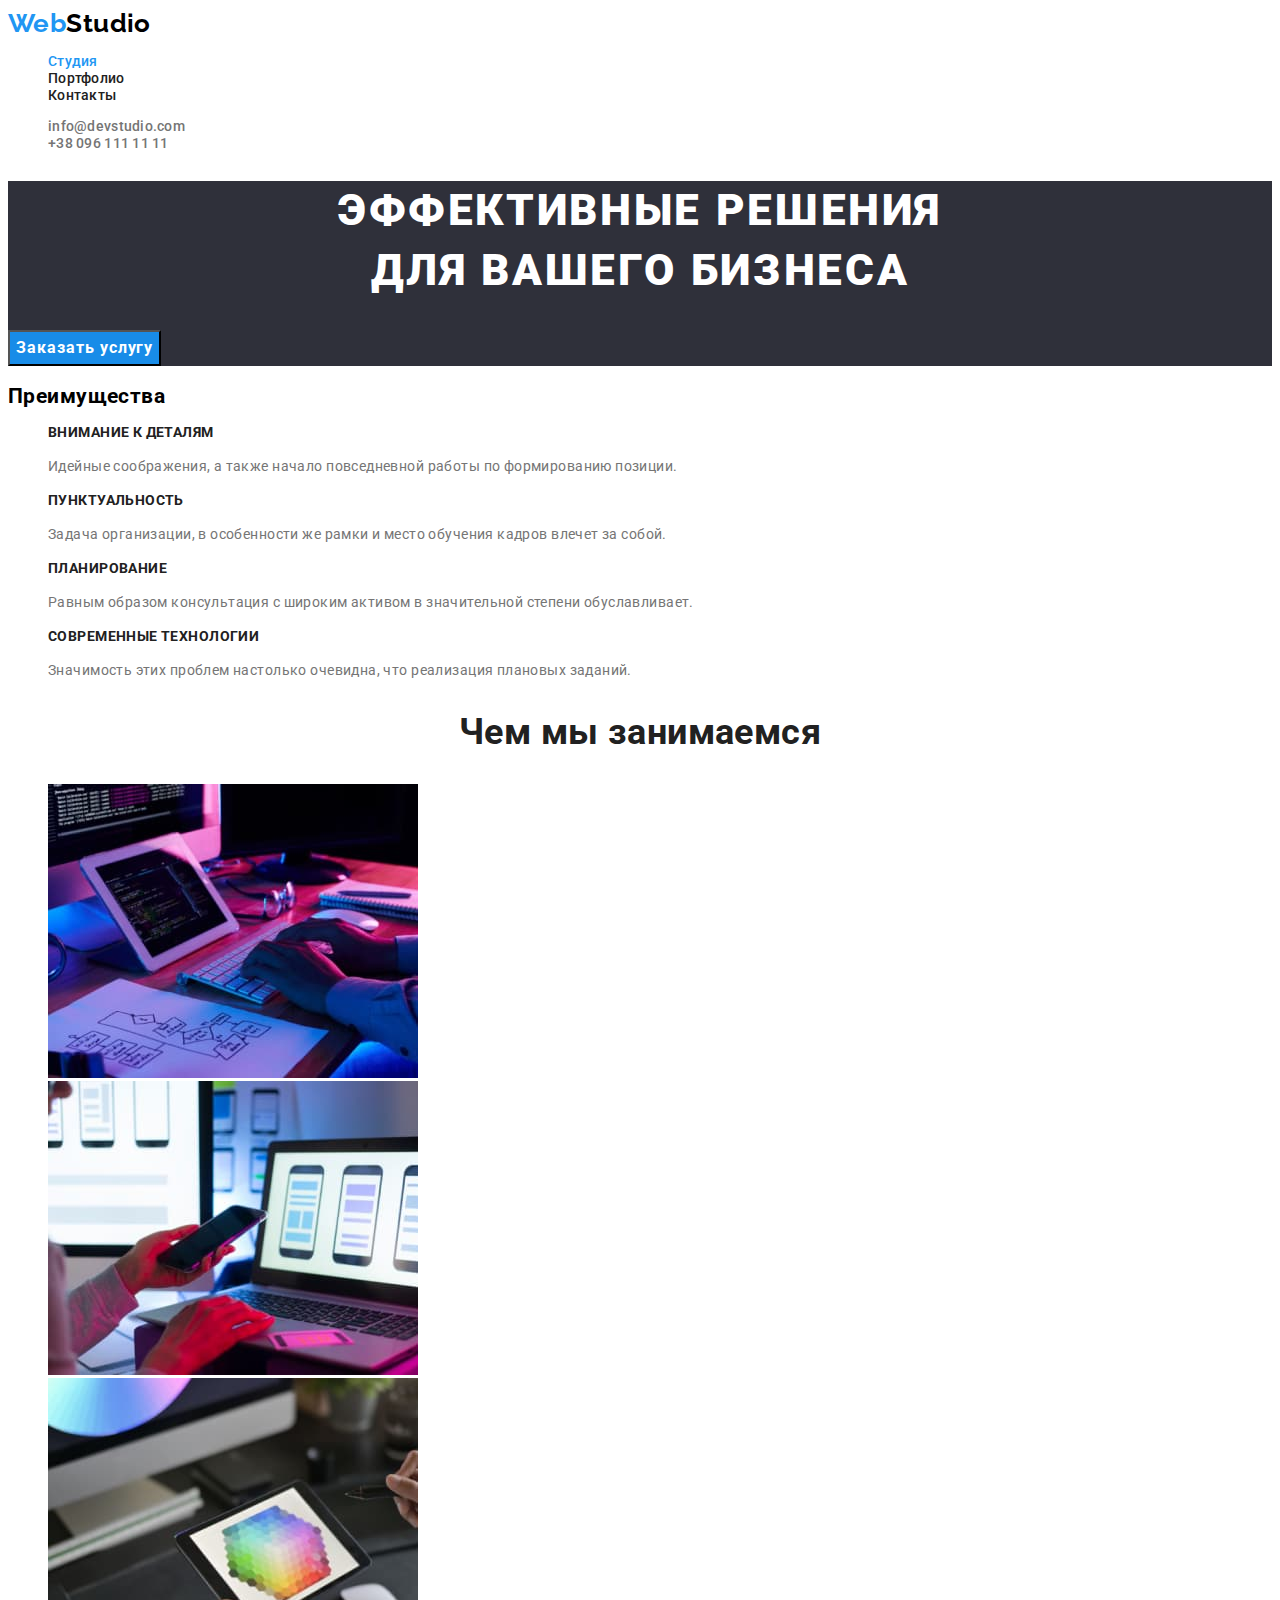
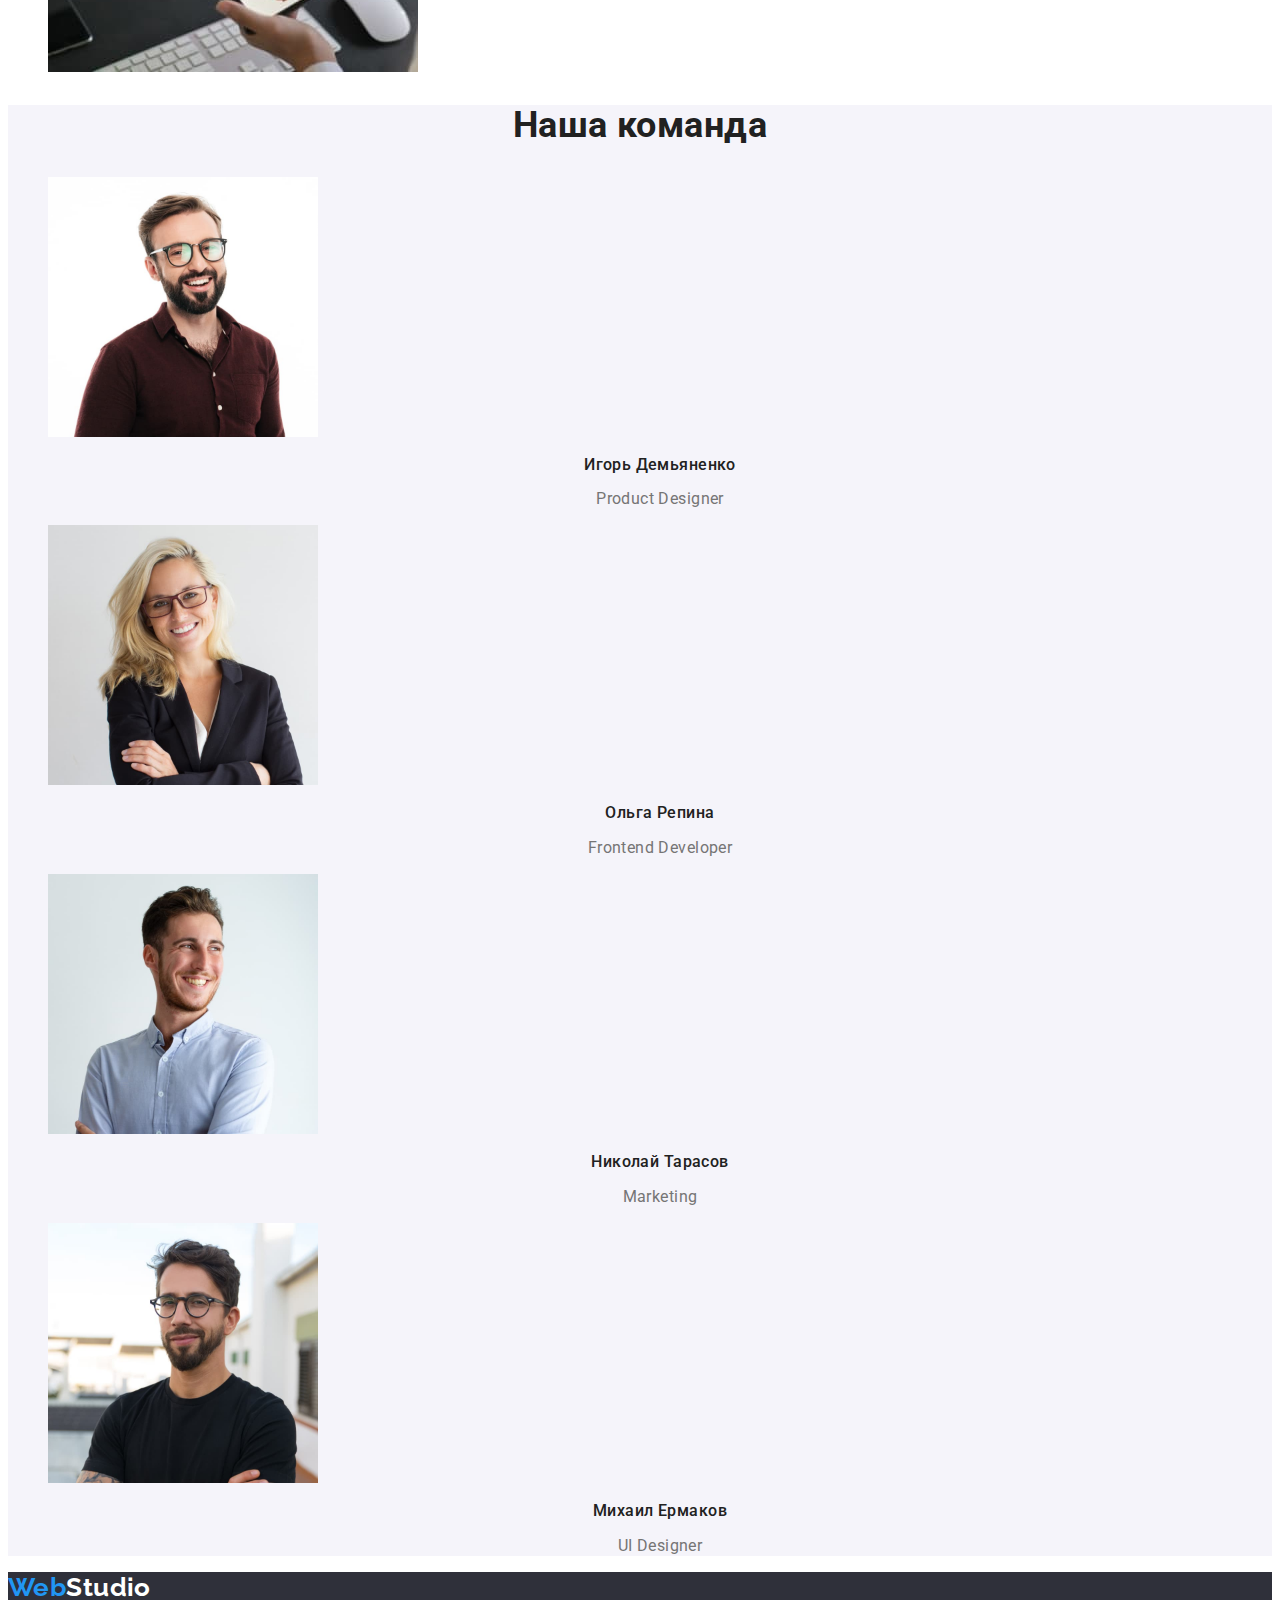
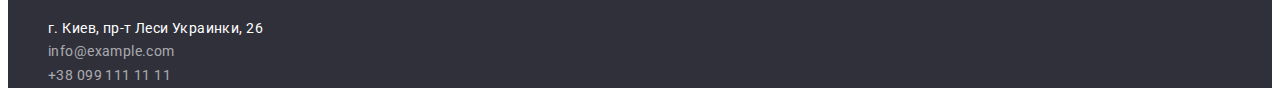
<file: index.html>
<!DOCTYPE html>
<html lang="ru">
<head>
    <meta charset="UTF-8">
    <meta http-equiv="X-UA-Compatible" content="IE=edge">
    <meta name="viewport" content="width=device-width, initial-scale=1.0">
    <title>Студия</title>
    <link rel="preconnect" href="https://fonts.googleapis.com">
    <link rel="preconnect" href="https://fonts.gstatic.com" crossorigin>
    <link href="https://fonts.googleapis.com/css2?family=Raleway:wght@700&family=Roboto:wght@400;500;700;900&display=swap"
        rel="stylesheet">
    <link rel="stylesheet" href="./css/styles.css">
</head>
<body>
 <header>
     <nav class="header-nav">
        <a class="link header-link-main" lang="en" href=""><span class="logo">Web</span>Studio</a>
    <ul class="list header-list">
        <li class="header-item"><a class="link header-link current" href="">Студия</a></li>
        <li class="header-item"><a class="link header-link" href="portfolio.html">Портфолио</a></li>
        <li class="header-item"><a class="link header-link" href="">Контакты</a></li>
    </ul>
    </nav>
    <ul class="list">
        <li><a class="link header-mail" href="mailto:info@devstudio.com">info@devstudio.com</a></li>
        <li><a class="link header-tel" href="tel:+380961111111">+38 096 111 11 11</a></li>
    </ul>
 </header> 
 <!--main-->
 <main>
     <!--hero-->
      <section class="hero">
          <h1 class="hero-title">Эффективные решения <br/> для вашего бизнеса</h1>
      <button type="button" class="hero-btn">Заказать услугу</button>
    </section>
    <!--hidden-->
    <section>
    <h2 class="hidden-title">Преимущества</h2>
  <ul class="list hidden-list">
      <li class="hidden-item">
          <h3 class="hidden-semi-title">Внимание к деталям</h3>
          <p class="hidden-after-title">Идейные соображения, а также начало повседневной работы по формированию позиции.</p>
      </li>
      <li class="hidden-item">
          <h3 class="hidden-semi-title">Пунктуальность</h3>
          <p class="hidden-after-title">Задача организации, в особенности же рамки и место обучения кадров влечет за собой.</p>
      </li>
      <li class="hidden-item">
          <h3 class="hidden-semi-title">Планирование</h3>
          <p class="hidden-after-title">Равным образом консультация с широким активом в значительной степени обуславливает.</p>
      </li>
      <li class="hidden-item">
          <h3 class="hidden-semi-title">Современные технологии</h3>
          <p class="hidden-after-title">Значимость этих проблем настолько очевидна, что реализация плановых заданий.</p>
      </li>
  </ul>
  </section>
  <!--specialization-->
  <section class="spec">
<h2 class="spec-title">Чем мы занимаемся</h2>
<ul class="list spec-list">
    <li class="spec-item"><img src="./images/pc.jpg" alt="computer" width="370" height="294"></li>
    <li class="spec-item"><img src="./images/phone.jpg" alt="phone" width="370" height="294"></li>
    <li class="spec-item"><img src="./images/tablet.jpg" alt="tablet" width="370" height="294"></li>
</ul>
</section>
<!--team-->
<section class="team">
<h2 class="team-title">Наша команда</h2>
<ul class="list team-list">
    <li class="team-item">
        <img src="./images/demyanenko.jpg" alt="demyanenko" width="270" height="260">
        <h3 class="team-semi-title">Игорь Демьяненко</h3>
        <p class="team-after-title" lang="en">Product Designer</p>
    </li>
    <li class="team-item">
        <img src="./images/repyna.jpg" alt="repyna" width="270" height="260">
        <h3 class="team-semi-title">Ольга Репина</h3>
        <p class="team-after-title" lang="en">Frontend Developer</p>
    </li>
    <li class="team-item">
        <img src="./images/tarasov.jpg" alt="tarasov" width="270" height="260">
        <h3 class="team-semi-title">Николай Тарасов</h3>
        <p class="team-after-title" lang="en">Marketing</p>
    </li>
    <li class="team-item">
        <img src="./images/yermakov.jpg" alt="yermakov" width="270" height="260">
        <h3 class="team-semi-title">Михаил Ермаков</h3>
        <p class="team-after-title" lang="en">UI Designer</p>
    </li>
</ul>
</section>
 </main>
 <!--contacts-->
 <footer class="contacts">
    <a class="link footer-link" lang="en" href=""><span class="logo">Web</span><span class="footer-logo">Studio</span></a>
<address>
    <ul class="list">
    <li><a class="link location" target="_blank" rel="noopener noreferrer" href="https://goo.gl/maps/H8KkZWF5k92Sd77r9">г. Киев, пр-т Леси Украинки, 26</a></li>
    <li><a class="link footer-mail" href="mailto:info@example.com">info@example.com</a></li>
    <li><a class="link footer-tel" href="tel:+380991111111">+38 099 111 11 11</a></li>
    </ul>
</address>
 </footer>
</body>
</html>
</file>
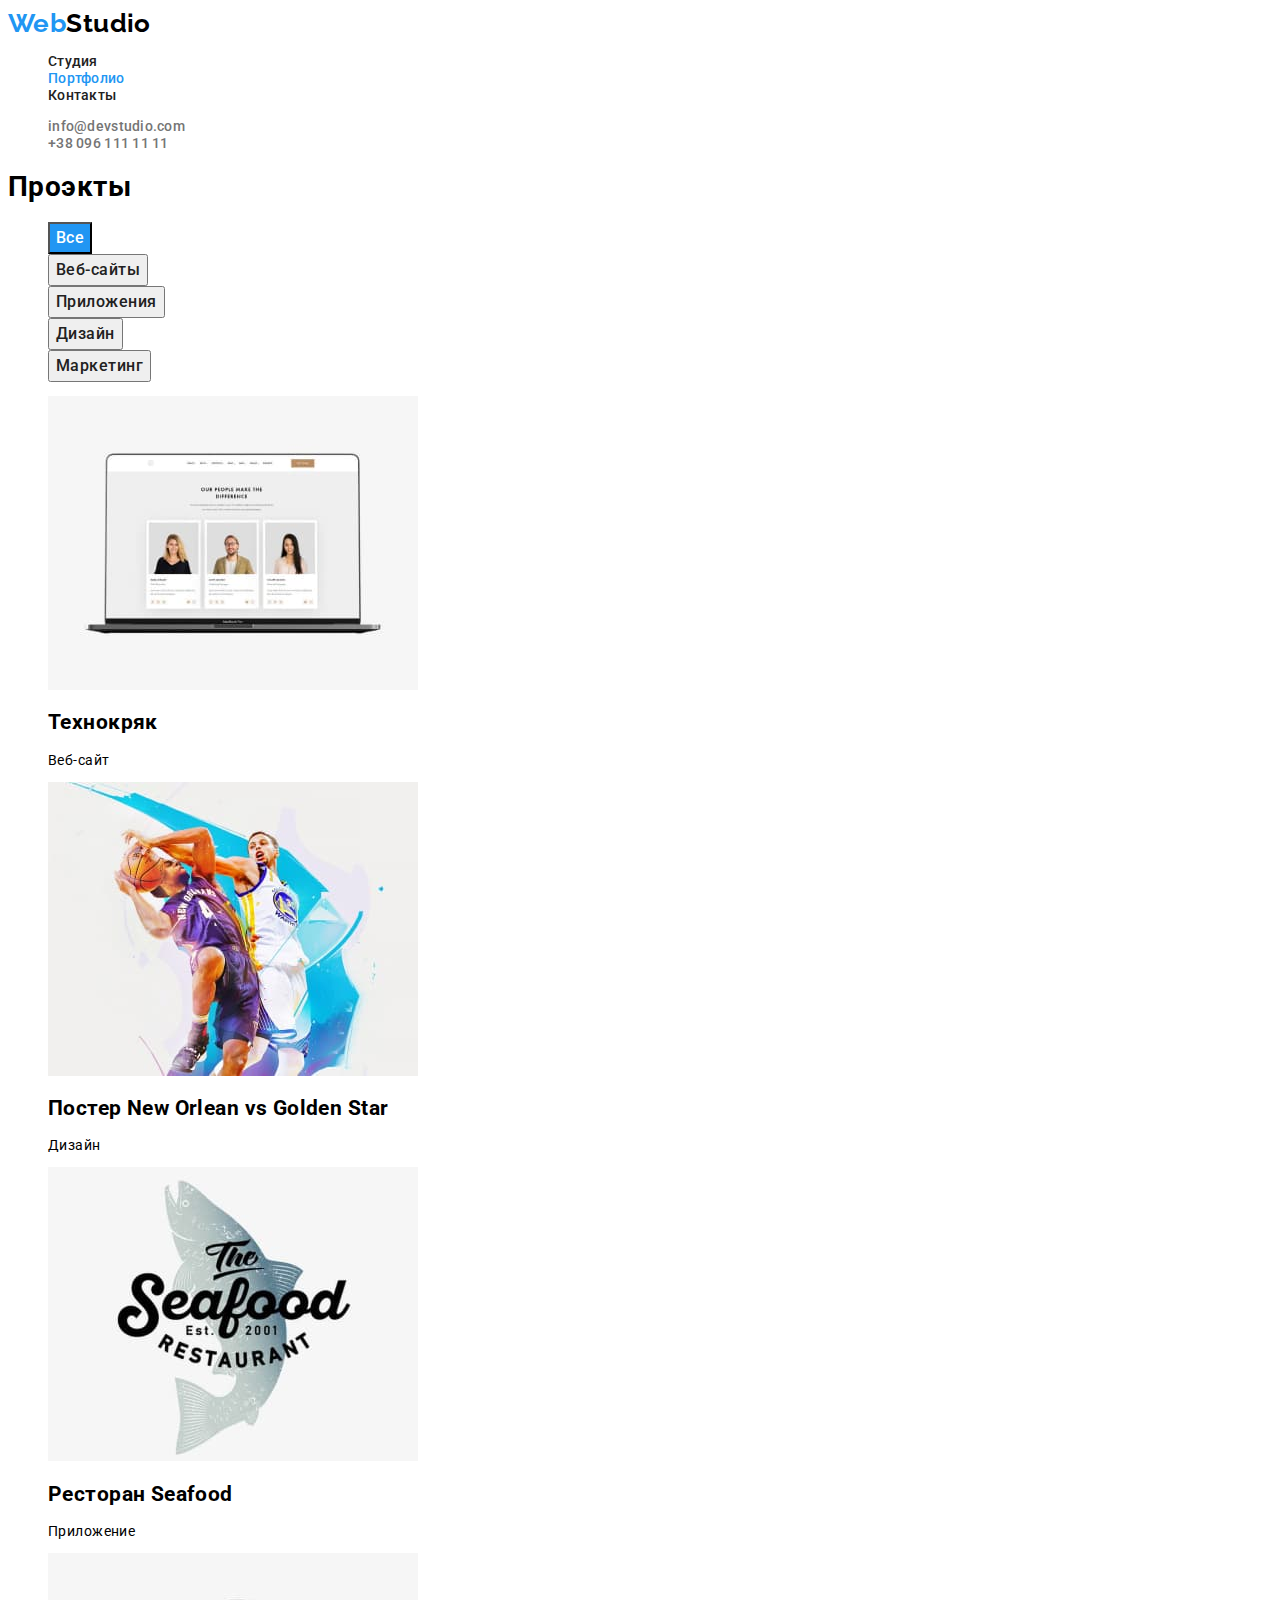
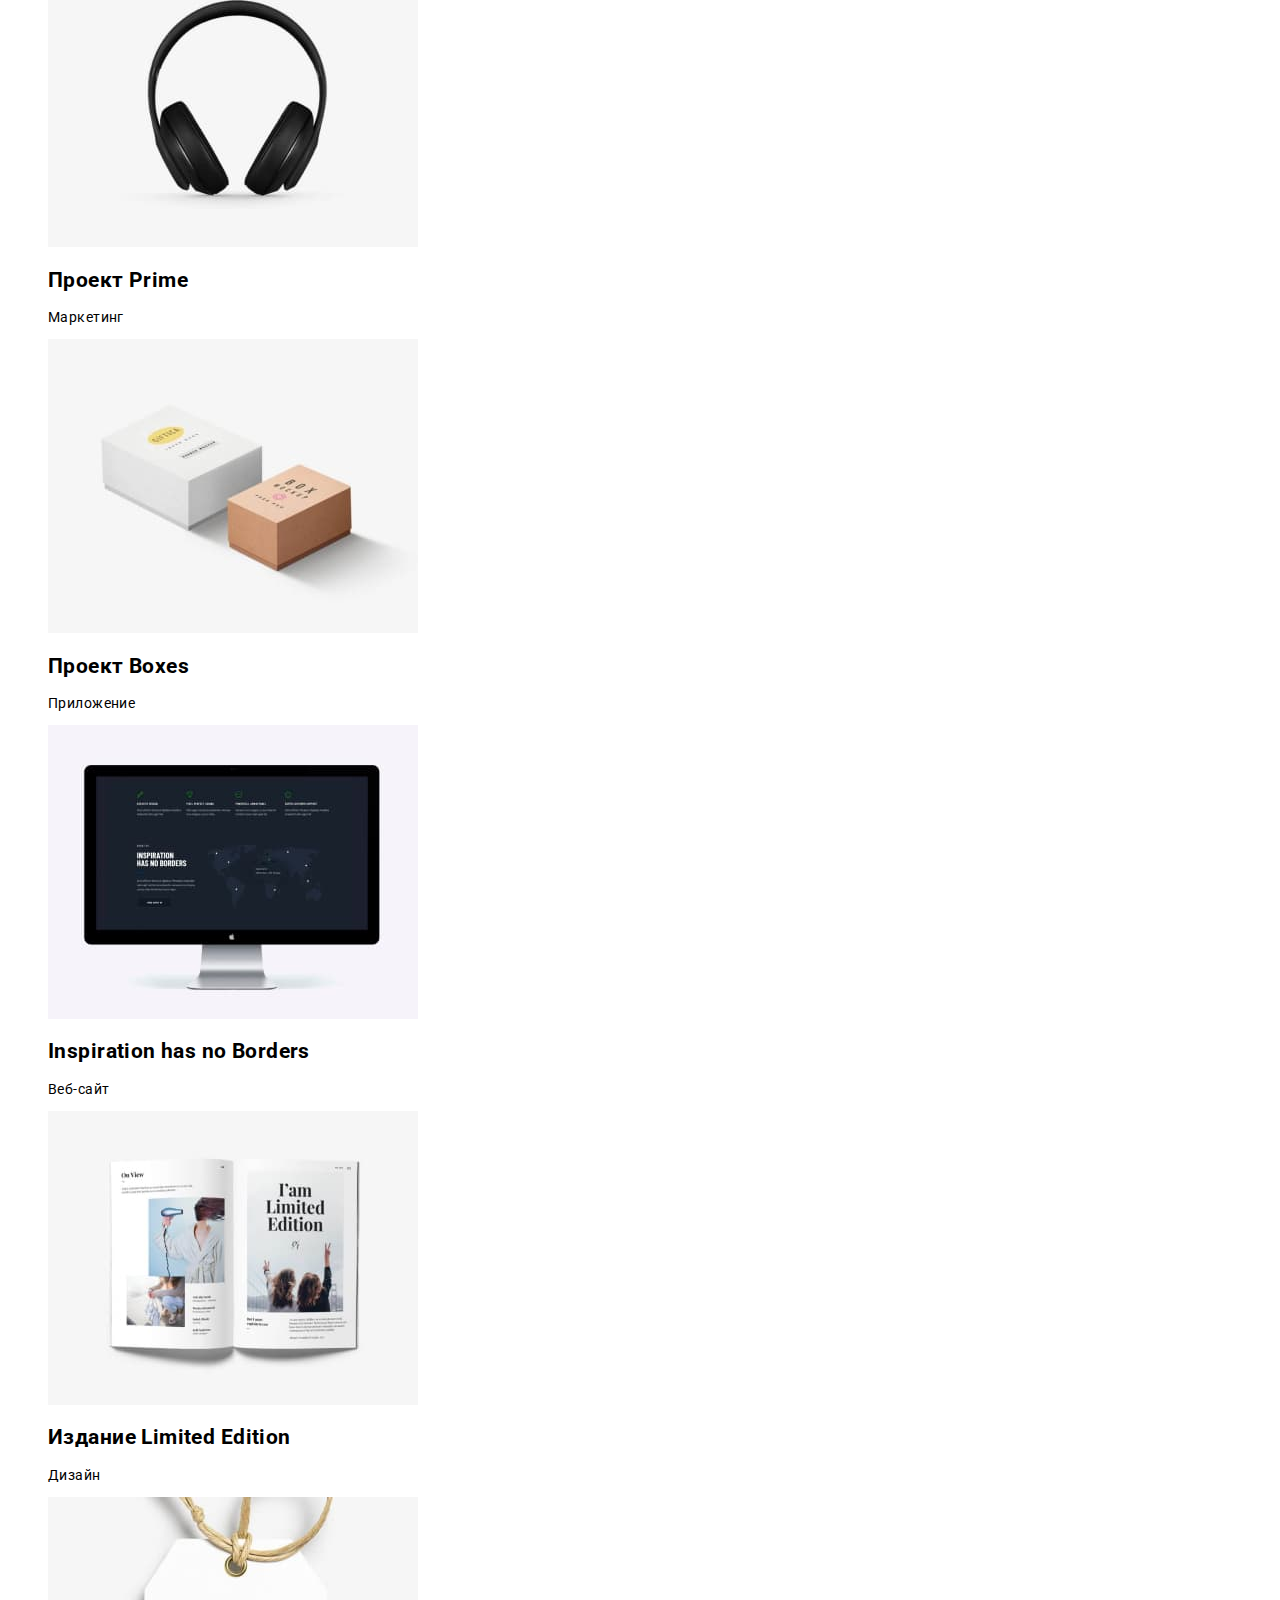
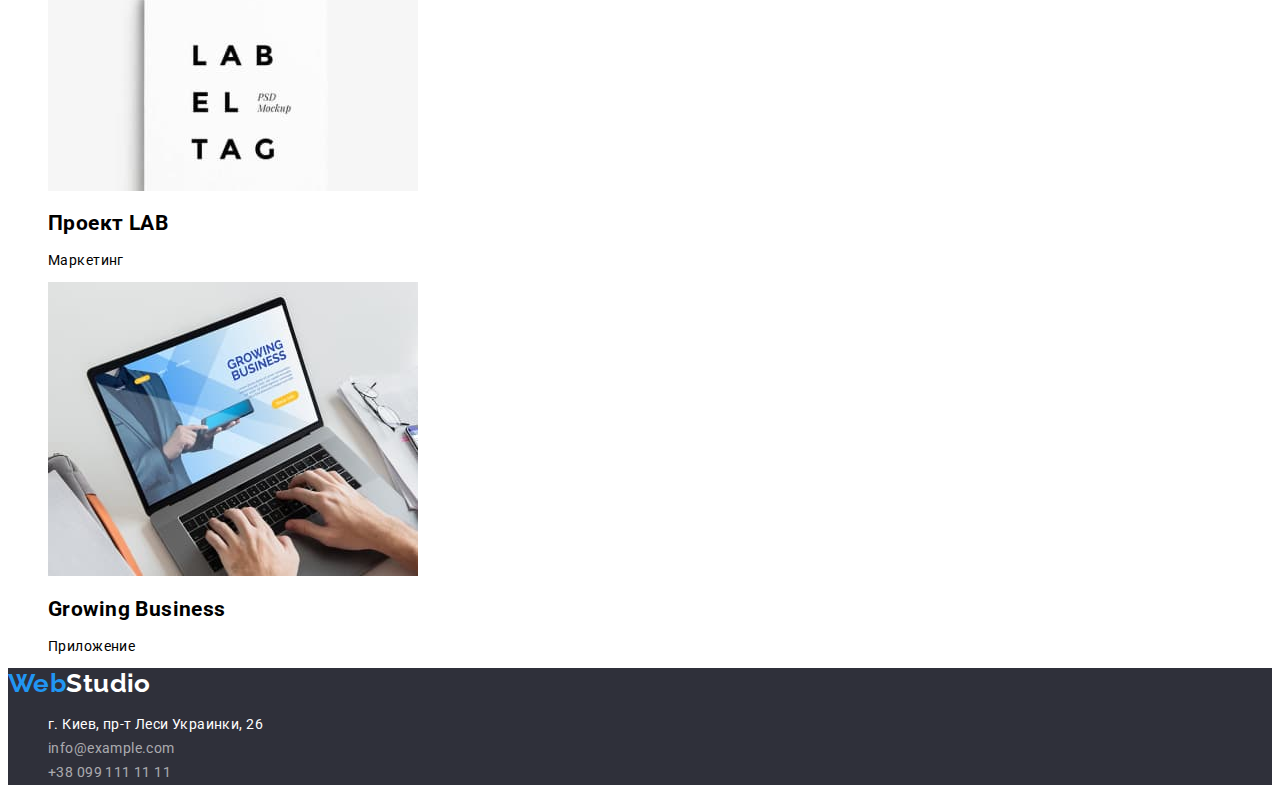
<file: portfolio.html>
<!DOCTYPE html>
<html lang="ru">
<head>
    <meta charset="UTF-8">
    <meta http-equiv="X-UA-Compatible" content="IE=edge">
    <meta name="viewport" content="width=device-width, initial-scale=1.0">
    <title>Портфолио</title>
    <link rel="preconnect" href="https://fonts.googleapis.com">
    <link rel="preconnect" href="https://fonts.gstatic.com" crossorigin>
    <link href="https://fonts.googleapis.com/css2?family=Raleway:wght@700&family=Roboto:wght@400;500;700;900&display=swap"
        rel="stylesheet">
    <link rel="stylesheet" href="./css/styles.css">
</head>
<body>
    <header>
        <nav class="header-nav">
        <a class="link header-link-portfolio" lang="en" href="index.html"><span class="logo">Web</span>Studio</a>
            <ul class="list">
                <li><a class="link header-link" href="index.html">Студия</a></li>
                <li><a class="link header-link current" href="portfolio.html">Портфолио</a></li>
                <li><a class="link header-link" href="">Контакты</a></li>
            </ul>
        </nav>
        <ul class="list">
            <li><a class="link header-mail" href="mailto:info@devstudio.com">info@devstudio.com</a></li>
            <li><a class="link header-tel" href="tel:+380961111111">+38 096 111 11 11</a></li>
        </ul>
    </header>
    <main>
        <!--hero-->
        <section class="hero-portfolio">
            <h1>Проэкты</h1>
            <ul class="list hero-list">
                <li class="hero-item"><button type="button" class="hero-btn-portfolio-current">Все</button></li>
                <li class="hero-item"><button type="button" class="hero-btn-portfolio">Веб-сайты</button></li>
                <li class="hero-item"><button type="button" class="hero-btn-portfolio">Приложения</button></li>
                <li class="hero-item"><button type="button" class="hero-btn-portfolio">Дизайн</button></li>
                <li class="hero-item"><button type="button" class="hero-btn-portfolio">Маркетинг</button></li>
            </ul>

            <ul class="list project-list">
                <li class="project-item">
                    <a class="project-link" href=""><img src="./images/notebook.jpg" alt="notebook" width="370" height="294">
                    <h2 class="project-title">Технокряк</h2>
                    <p class="project-after-title">Веб-сайт</p></a>
                </li>
                <li class="project-item">
                    <a class="project-link" href=""><img src="./images/poster.jpg" alt="poster" width="370" height="294">
                    <h2 class="project-title">Постер New Orlean vs Golden Star</h2>
                    <p class="project-after-title">Дизайн</p></a>
                </li>
                <li class="project-item">
                    <a class="project-link" href=""><img src="./images/seafood.jpg" alt="seafood" width="370" height="294">
                    <h2 class="project-title">Ресторан Seafood</h2>
                    <p class="project-after-title">Приложение</p></a>
                </li>
                <a class="project-link" href=""><li class="project-item">
                    <img src="./images/headphones.jpg" alt="headphones" width="370" height="294">
                    <h2 class="project-title">Проект Prime</h2>
                    <p class="project-after-title">Маркетинг</p></a>
                </li>
                <a class="project-link" href=""><li class="project-item">
                    <img src="./images/boxes.jpg" alt="boxes" width="370" height="294">
                    <h2 class="project-title">Проект Boxes</h2>
                    <p class="project-after-title">Приложение</p></a>
                </li>
                <a class="project-link" href=""><li class="project-item">
                    <img src="./images/monitor.jpg" alt="monitor" width="370" height="294">
                    <h2 class="project-title">Inspiration has no Borders</h2>
                    <p class="project-after-title">Веб-сайт</p></a>
                </li>
                <a class="project-link" href=""><li class="project-item">
                    <img src="./images/book.jpg" alt="book" width="370" height="294">
                    <h2 class="project-title">Издание Limited Edition</h2>
                    <p class="project-after-title">Дизайн</p></a>
                </li>
                <a class="project-link" href=""><li class="project-item">
                    <img src="./images/tag.jpg" alt="tag" width="370" height="294">
                    <h2 class="project-title">Проект LAB</h2>
                    <p class="project-after-title">Маркетинг</p></a>
                </li>
                <a class="project-link" href=""><li class="project-item">
                    <img src="./images/business.jpg" alt="business" width="370" height="294">
                    <h2 class="project-title">Growing Business</h2>
                    <p class="project-after-title">Приложение</p></a>
                </li>
            </ul>

        </section>
    </main>
<footer class="contacts">
    <a class="link footer-link" lang="en" href=""><span class="logo">Web</span><span
            class="footer-logo">Studio</span></a>
    <address>
        <ul class="list">
            <li><a class="link location" target="_blank" rel="noopener noreferrer"
                    href="https://goo.gl/maps/H8KkZWF5k92Sd77r9">г. Киев, пр-т Леси Украинки, 26</a></li>
            <li><a class="link footer-mail" href="mailto:info@example.com">info@example.com</a></li>
            <li><a class="link footer-tel" href="tel:+380991111111">+38 099 111 11 11</a></li>
        </ul>
    </address>
</footer>
</body>
</html>
</file>
<file: css/styles.css>
:root {
  --header-color: #212121;
  --text-color: #000000;
  --first-title-color: #ffffff;
  --btn-color: #188ce8;
  --accent-color: #2196f3;
  --second-title-color: #757575;
  --hero-background: #2f303a;
  --team-background: #f5f4fa;
  --footer-text: rgba(255, 255, 255, 0.6);
}

body {
  font-family: 'Roboto', sans-serif;
  font-size: 14px;
  letter-spacing: 0.03em;
  color: var(--text-color);
  background-color: var(--first-title-color);
}

.list {
  list-style: none;
}

.link {
  text-decoration: none;
}

/* ---------------------------------HEADER--------------------------- */

.logo {
  color: var(--accent-color);
}

.header-link-portfolio,
.footer-link,
.header-link-main {
  font-family: Raleway;
  font-weight: bold;
  font-size: 26px;
  line-height: 1.19;
  color: var(--text-color);
}

.header-link {
  font-weight: 500;
  font-size: 14px;
  line-height: 1.14;
  letter-spacing: 0.02em;
  color: var(--header-color);
}

.header-link:hover,
.header-link:focus,
.header-mail:hover,
.header-mail:focus,
.header-tel:hover,
.header-tel:focus {
  color: var(--accent-color);
}

.header-nav .header-link.current {
  color: var(--accent-color);
}

.header-mail,
.header-tel {
  font-weight: 500;
  font-size: 14px;
  line-height: 1.14;
  letter-spacing: 0.02em;
  color: var(--second-title-color);
}

/* -------------------------------------------HERO------------------------------ */

.hero {
  background-color: var(--hero-background);
}

.hero-title {
  font-weight: 900;
  font-size: 44px;
  line-height: 1.36;
  text-align: center;
  letter-spacing: 0.06em;
  text-transform: uppercase;
  color: var(--first-title-color);
}

.hero-btn {
  font-family: inherit;
  font-weight: bold;
  font-size: 16px;
  line-height: 1.87;
  align-items: center;
  text-align: center;
  letter-spacing: 0.06em;
  cursor: pointer;
  color: var(--first-title-color);
  background-color: var(--btn-color);
}

.hero-btn-portfolio {
  font-family: inherit;
  font-weight: 500;
  font-size: 16px;
  line-height: 1.62;
  text-align: center;
  letter-spacing: 0.03em;
  color: var(--header-color);
  cursor: pointer;
}

.hero-btn-portfolio:hover,
.hero-btn-portfolio:focus {
  color: var(--first-title-color);
  background-color: var(--accent-color);
}

.hero-btn-portfolio-current {
  font-family: inherit;
  font-weight: 500;
  font-size: 16px;
  line-height: 1.62;
  text-align: center;
  letter-spacing: 0.03em;
  color: var(--header-color);
  cursor: pointer;
}

.hero-btn-portfolio-current {
  color: var(--first-title-color);
  background-color: var(--accent-color);
}

.project-link {
  text-decoration: none;
  color: var(--text-color);
}

/* -----------------------------------Hidden------------------------------- */

.hidden-semi-title {
  font-weight: bold;
  font-size: 14px;
  line-height: 1.14;
  text-transform: uppercase;
  color: var(--header-color);
}

.hidden-after-title {
  font-weight: normal;
  font-size: 14px;
  line-height: 1.71;
  color: var(--second-title-color);
}

.team {
  background-color: var(--team-background);
}

.spec-title,
.team-title {
  font-weight: bold;
  font-size: 36px;
  line-height: 1.16;
  text-align: center;
  color: var(--header-color);
}

.team-semi-title {
  font-weight: 500;
  font-size: 16px;
  line-height: 1.18;
  text-align: center;
  color: var(--header-color);
}

.team-after-title {
  font-weight: normal;
  font-size: 16px;
  line-height: 1.18;
  text-align: center;
  color: var(--second-title-color);
}

.contacts {
  background-color: #2f303a;
}
.footer-logo {
  color: var(--first-title-color);
}

.location {
  font-style: normal;
  font-weight: normal;
  font-size: 14px;
  line-height: 1.71;
  letter-spacing: 0.03em;
  color: var(--first-title-color);
}

.footer-mail,
.footer-tel {
  font-style: normal;
  font-weight: normal;
  font-size: 14px;
  line-height: 1.71;
  letter-spacing: 0.03em;
  color: var(--footer-text);
}
/*  заголовок #FFFFFF */
/* текст #212121 */
/* мілкий текст #757575 */
/* ефект фокуса #2196F3 */
/* фон #E5E5E5 */
/* футер #2F303A */
</file>
